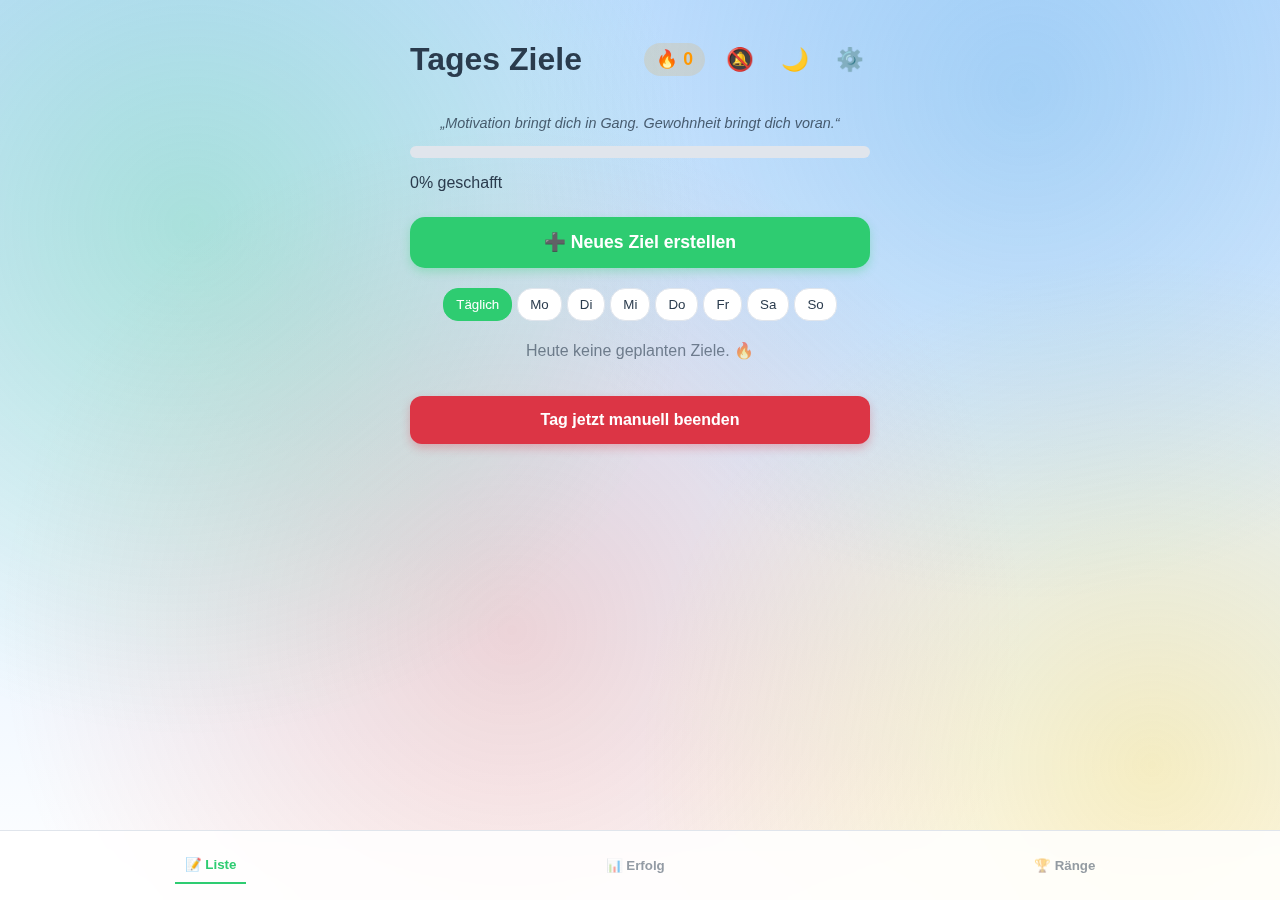
<file: app3/index.html>
<!DOCTYPE html>
<html lang="de">
<head>
    <meta charset="UTF-8">
    <meta name="viewport" content="width=device-width, initial-scale=1.0">
    <link rel="manifest" href="manifest.json">
    <meta name="theme-color" content="#f0f2f5" id="themeMeta">
    <script src="https://cdn.jsdelivr.net/npm/chart.js"></script>
    <script src="https://cdn.jsdelivr.net/npm/canvas-confetti@1.6.0/dist/confetti.browser.min.js"></script>
    <script src="https://cdn.jsdelivr.net/npm/sortablejs@latest/Sortable.min.js"></script>
    <link rel="apple-touch-icon" href="icon-192.png">
    <meta name="apple-mobile-web-app-capable" content="yes">
    <meta name="apple-mobile-web-app-status-bar-style" content="default">
    <meta name="apple-mobile-web-app-title" content="HabitTracker">

    <title>Habit Tracker</title>
    <link rel="stylesheet" href="style.css">
</head>
<body>
    <div class="app-container">
        <header>
            <div class="header-top">
                <h1 id="pageTitle">Tages Ziele</h1>
                <div style="display: flex; align-items: center; gap: 15px;">
                    <!-- Header wieder aufgeräumt: Streak + Buttons -->
                    <div id="streakDisplay" title="Deine Erfolgsserie">🔥 <span id="streakCount">0</span></div>
                    <button id="notificationBtn" onclick="requestNotificationPermission()">🔔</button>
                    <button id="darkModeToggle" onclick="toggleDarkMode()">🌙</button>
                    <button id="settingsBtn" onclick="openSettings()">⚙️</button>
                </div>
            </div>
            
            <div id="quoteContainer" class="quote-style">Lade Motivation...</div>

            <div class="progress-container">
                <div class="progress-bar" id="progressBar"></div>
            </div>
            <p id="progressText">0% geschafft</p>
        </header>

        <section id="todoPage" class="page">
            <div class="input-section">
                <button onclick="openAddModal()" class="add-btn-large">➕ Neues Ziel erstellen</button>
            </div>
            
            <div class="day-selector" id="daySelector">
                <button class="day-btn active" data-day="all" onclick="toggleDay('all')">Täglich</button>
                <button class="day-btn" data-day="1" onclick="toggleDay('1')">Mo</button>
                <button class="day-btn" data-day="2" onclick="toggleDay('2')">Di</button>
                <button class="day-btn" data-day="3" onclick="toggleDay('3')">Mi</button>
                <button class="day-btn" data-day="4" onclick="toggleDay('4')">Do</button>
                <button class="day-btn" data-day="5" onclick="toggleDay('5')">Fr</button>
                <button class="day-btn" data-day="6" onclick="toggleDay('6')">Sa</button>
                <button class="day-btn" data-day="0" onclick="toggleDay('0')">So</button>
            </div>

            <ul id="habitList"></ul>
            <button class="finish-day-btn" onclick="finishDay()">Tag jetzt manuell beenden</button>
        </section>

        <section id="calendarPage" class="page hidden">
            <h2 style="margin-top: 10px;">Dein Trend</h2>
            <div style="position: relative; height: 200px; width: 100%; margin-bottom: 20px;">
                <canvas id="trendChart"></canvas> 
            </div>

            <div class="stats-container">
                <div class="stat-card">
                    <span class="stat-label">Wochen-Schnitt</span>
                    <span id="statAverage" class="stat-value">0%</span>
                </div>
                <div class="stat-card">
                    <span class="stat-label">Bester Tag</span>
                    <span id="statBest" class="stat-value">0%</span>
                </div>
            </div>
            
            <h2 style="margin-top: 10px;">Vergangene Tage</h2>
            <div id="historyList"></div>
        </section>

        <!-- NEU: Eigene Seite für das Rang-System -->
        <section id="rankPage" class="page hidden">
            <div class="rank-card">
                <div class="rank-header-large">
                    <span id="rankIconLarge" class="rank-icon-large"></span>
                    <h2 id="rankNameLarge" style="margin: 10px 0;">Lade Rang...</h2>
                    <p id="rankInfoLarge" style="opacity: 0.7;">0 / 0 XP</p>
                </div>
                <div class="rank-progress-wrapper">
                    <div class="rank-progress-bar-bg">
                        <div id="rankProgressBarLarge" class="rank-progress-bar-fill"></div>
                    </div>
                </div>
                <button class="btn-primary" onclick="shareText()" style="margin-top: 20px; width: 100%;">📤 Rang teilen</button>
            </div>

            <h3 style="margin-top: 30px; margin-bottom: 15px;">Dein Aufstieg</h3>
            <div id="rankTimeline" class="rank-timeline">
                <!-- Wird per JS gefüllt -->
            </div>
        </section>

        <div id="detailModal" class="modal hidden">
            <div class="modal-content">
                <span class="close" onclick="closeModal()">&times;</span>
                <h2 id="modalDate">Datum</h2>
                    <div class="chart-container">
                        <canvas id="detailChart"></canvas> 
                    </div>
                <p id="modalStatsText"></p>
            </div>
        </div>

        <div id="confirmModal" class="modal hidden">
            <div class="modal-content confirm-box">
                <div class="confirm-icon">🏆</div>
                <h2>Tag abschließen</h2>
                
                <p>Wie war das Gefühl heute?</p>
                <div class="rating-selector">
                    <button id="diff1" class="rate-btn" onclick="setDifficulty(1)">😊</button>
                    <button id="diff2" class="rate-btn active" onclick="setDifficulty(2)">😐</button>
                    <button id="diff3" class="rate-btn" onclick="setDifficulty(3)">😫</button>
                </div>

                <textarea id="dayNote" placeholder="Notiz zum Tag... (Optional)"></textarea>
                
                <div class="confirm-buttons">
                    <button class="btn-secondary" onclick="closeConfirmModal()">Abbrechen</button>
                    
                    <button class="btn-primary" onclick="executeFinishDay()">Speichern & Beenden</button>
                </div>
            </div>
        </div>

        <!-- NEU: Add Habit Modal (Ersetzt die Inline-Eingabe) -->
        <div id="addHabitModal" class="modal hidden">
            <div class="modal-content">
                <span class="close" onclick="closeAddModal()">&times;</span>
                <h2>Neues Ziel</h2>
                
                <input type="text" id="modalHabitInput" placeholder="Was möchtest du tun?" style="width:100%; margin-bottom:15px;">
                
                <select id="modalCategoryInput" style="width:100%; margin-bottom:15px;">
                    <option value="sport">🏃‍♂️ Sport</option>
                    <option value="lernen">📚 Lernen</option>
                    <option value="gesundheit">🍎 Gesund</option>
                    <option value="alltag">⚙️ Alltag</option>
                </select>

                <label style="font-size:0.9rem; opacity:0.8; display:block; margin-bottom:5px;">Timer (Optional, in Minuten):</label>
                <input type="number" id="modalDurationInput" placeholder="z.B. 30 für 30 Min" style="width:100%; margin-bottom:20px;">

                <button class="btn-primary" onclick="addHabitFromModal()" style="width:100%;">Hinzufügen</button>
            </div>
        </div>

        <!-- NEU: Settings Modal für Backup -->
        <div id="settingsModal" class="modal hidden">
            <div class="modal-content">
                <span class="close" onclick="closeSettings()">&times;</span>
                <h2>Einstellungen</h2>
                <p>Sichere deine Daten oder lade ein Backup hoch.</p>
                
                <div class="settings-buttons" style="display:flex; flex-direction:column; gap:10px; margin-top:20px;">
                    <button class="btn-primary" onclick="exportData()">💾 Backup herunterladen</button>
                    <button class="btn-secondary" onclick="document.getElementById('importFile').click()">📂 Backup laden</button>
                    <input type="file" id="importFile" style="display:none" onchange="importData(this)">
                </div>
            </div>
        </div>

        <!-- NEU: Undo Toast Notification -->
        <div id="undoToast" class="undo-toast hidden">
            <span>Gelöscht! 🗑️</span>
            <button onclick="undoDelete()">Rückgängig</button>
        </div>

        <!-- NEU: Share Modal -->
        <div id="shareModal" class="modal hidden">
            <div class="modal-content">
                <span class="close" onclick="closeShareModal()">&times;</span>
                <h2>Erfolg teilen</h2>
                <p>Zeig anderen deinen Fortschritt!</p>
                <div class="settings-buttons" style="display:flex; flex-direction:column; gap:10px; margin-top:20px;">
                    <button class="btn-primary" onclick="shareText()">📝 Als Text teilen</button>
                    <button class="btn-secondary" onclick="shareChart()">📊 Diagramm teilen</button>
                </div>
            </div>
        </div>

        <!-- NEU: Custom Alert Modal (Ersetzt window.alert) -->
        <div id="customAlertModal" class="modal hidden">
            <div class="modal-content" style="text-align: center;">
                <h3 id="customAlertTitle" style="margin-top:0;">Hinweis</h3>
                <p id="customAlertMessage" style="margin: 15px 0; opacity: 0.9;"></p>
                <button class="btn-primary" onclick="closeCustomAlert()" style="width:100%;">Okay</button>
            </div>
        </div>

        <!-- NEU: Custom Prompt Modal (Ersetzt window.prompt) -->
        <div id="customPromptModal" class="modal hidden">
            <div class="modal-content">
                <h3 id="customPromptTitle" style="margin-top:0;">Eingabe</h3>
                <input type="text" id="customPromptInput" style="width:100%; margin: 15px 0;" onkeydown="if(event.key==='Enter') confirmCustomPrompt()">
                <div class="confirm-buttons">
                    <button class="btn-secondary" onclick="closeCustomPrompt()">Abbrechen</button>
                    <button class="btn-primary" onclick="confirmCustomPrompt()">Speichern</button>
                </div>
            </div>
        </div>

        <nav class="navbar">
            <button onclick="showPage('todo')" id="navTodo" class="active">📝 Liste</button>
            <button onclick="showPage('calendar')" id="navCalendar">📊 Erfolg</button>
            <button onclick="showPage('rank')" id="navRank">🏆 Ränge</button>
        </nav>
    </div>
    <script src="script.js?v=18"></script>
</body>

</html>
</file>
<file: app3/style.css>
/* --- 1. FARB-VARIABLEN (Das Gehirn der App) --- */
:root {
    /* NEU: Premium Sunny Day Theme */
    --bg-color: #c4e0ff; /* Kräftigeres Himmelblau für bessere Sichtbarkeit */
    --card-bg: #ffffff;
    --text-color: #2a3b4d; /* Ein weicheres Schwarz */
    --primary: #2ecc71; /* Ein frischeres, lebendigeres Grün */
    --accent-color: #2ecc71;
    --border-color: #e0e5ec; /* Weichere Kante */
    --nav-bg: rgba(255, 255, 255, 0.85); /* Semi-transparent für den Blur-Effekt */
    --shadow: rgba(42, 59, 77, 0.1); /* Weicherer, bläulicher Schatten */
}

body.dark-mode {
    /* NEU: Samsung Night Sky Theme */
    --bg-color: #0d1b2a; /* Tiefes Nachtblau als Fallback */
    --card-bg: rgba(27, 38, 59, 0.7); /* Semi-transparentes Dunkelblau */
    --text-color: #e4e6eb;
    --primary: #64ffda; /* Leuchtendes Türkis/Mint */
    --accent-color: #64ffda;
    --border-color: rgba(100, 255, 218, 0.2); /* Passend zur Primärfarbe */
    --nav-bg: rgba(27, 38, 59, 0.85); /* Etwas weniger transparent für Lesbarkeit */
    --shadow: rgba(100, 255, 218, 0.05); /* Leichter Glow-Effekt */
}

/* --- 2. GRUNDSTEUERUNG --- */
* {
    box-sizing: border-box;
    -webkit-tap-highlight-color: transparent;
}

body {
    background-color: var(--bg-color);
    color: var(--text-color);
    font-family: -apple-system, BlinkMacSystemFont, "Segoe UI", Roboto, sans-serif;
    margin: 0;
    padding: 0; /* Padding wird vom Container übernommen */
    transition: background-color 0.3s ease, color 0.3s ease;
    min-height: 100vh;
}

/* NEU: Hintergrund-Verlauf für den Light Mode (Nach unten verschoben für Priorität) */
body:not(.dark-mode) {
    background: linear-gradient(to bottom, #c4e0ff, #ffffff);
    background-attachment: fixed;
}

/* NEU: Hintergrund-Verlauf für den Dark Mode */
body.dark-mode {
    background: linear-gradient(to bottom, #0d1b2a, #1b263b, #415a77);
    background-attachment: fixed;
}

.app-container {
    max-width: 500px;
    margin: 0 auto;
    padding: 20px;
    padding-bottom: 100px; /* Platz für die Navbar */
    position: relative; /* Wichtig für den Sternenhimmel */
    z-index: 2;
}

/* NEU: Animierter Bokeh-Effekt für den Light Mode */
body:not(.dark-mode)::before {
    content: '';
    position: fixed;
    top: 0; left: 0;
    width: 100%; height: 100%;
    background-image: 
        radial-gradient(circle at 15% 25%, rgba(46, 204, 113, 0.25), transparent 40vmax),
        radial-gradient(circle at 80% 10%, rgba(52, 152, 219, 0.25), transparent 40vmax),
        radial-gradient(circle at 90% 85%, rgba(241, 196, 15, 0.25), transparent 40vmax),
        radial-gradient(circle at 40% 70%, rgba(231, 76, 60, 0.2), transparent 40vmax);
    background-repeat: no-repeat;
    animation: bokeh-float 25s ease-in-out infinite alternate;
    z-index: 1;
}

@keyframes bokeh-float {
    from { transform: translate(0, 0); }
    to { transform: translate(20px, -30px); }
}

/* NEU: Animierter Sternenhimmel */
.dark-mode::before {
    content: '';
    position: fixed;
    top: 0; left: 0;
    width: 100%; height: 100%;
    background-image: 
        radial-gradient(1px 1px at 20% 30%, white, transparent),
        radial-gradient(1px 1px at 40% 20%, white, transparent),
        radial-gradient(1px 1px at 50% 80%, white, transparent),
        radial-gradient(2px 2px at 60% 40%, white, transparent),
        radial-gradient(1px 1px at 80% 10%, white, transparent),
        radial-gradient(1px 1px at 90% 60%, white, transparent),
        radial-gradient(2px 2px at 15% 90%, white, transparent),
        radial-gradient(1px 1px at 5% 50%, white, transparent);
    background-repeat: repeat;
    background-size: 300px 300px;
    animation: twinkle 15s linear infinite;
    z-index: 1;
    opacity: 0.5;
}

@keyframes twinkle {
    from {
        transform: translateY(0);
    }
    to {
        transform: translateY(-300px);
    }
}

/* --- 3. HEADER & STATS --- */
header { margin-bottom: 25px; }

.header-top {
    display: flex;
    justify-content: space-between;
    align-items: center;
    margin-bottom: 15px;
}

/* Streak wiederhergestellt */
#streakDisplay {
    font-weight: bold;
    font-size: 1.1rem;
    background: rgba(255, 152, 0, 0.15);
    padding: 6px 12px;
    border-radius: 20px;
    color: #ff9800;
    display: flex;
    align-items: center;
    gap: 5px;
}

/* --- NEU: Rang-Seite Styling --- */
.rank-card {
    background: var(--card-bg);
    padding: 30px;
    border-radius: 20px;
    text-align: center;
    box-shadow: 0 4px 15px var(--shadow);
    border: 1px solid var(--border-color);
}

.rank-icon-large {
    font-size: 4rem;
    display: block;
    margin-bottom: 10px;
    animation: float 3s ease-in-out infinite;
}

@keyframes float {
    0% { transform: translateY(0px); }
    50% { transform: translateY(-10px); }
    100% { transform: translateY(0px); }
}

.rank-progress-wrapper {
    margin-top: 20px;
    background: var(--bg-color);
    height: 15px;
    border-radius: 10px;
    overflow: hidden;
    border: 1px solid var(--border-color);
}

.rank-progress-bar-fill {
    height: 100%;
    background: linear-gradient(90deg, #ffc107, #ff9800);
    width: 0%;
    transition: width 1s ease;
}

.rank-timeline {
    display: flex;
    flex-direction: column;
    gap: 15px;
    padding-bottom: 20px;
}

.timeline-item {
    display: flex;
    align-items: center;
    gap: 15px;
    padding: 15px;
    background: var(--card-bg);
    border-radius: 12px;
    border: 1px solid var(--border-color);
    opacity: 0.6; /* Locked state */
    filter: grayscale(0.8);
    transition: all 0.3s ease;
}

.timeline-item.unlocked {
    opacity: 1;
    filter: grayscale(0);
    border-color: var(--primary);
    background: rgba(46, 204, 113, 0.05);
}

.dark-mode .timeline-item.unlocked {
    border-color: var(--primary);
    background: rgba(100, 255, 218, 0.05);
}

.timeline-item.current {
    border: 2px solid var(--primary);
    transform: scale(1.02);
    box-shadow: 0 4px 12px rgba(0,0,0,0.1);
}

.timeline-icon { font-size: 1.5rem; }
.timeline-info { flex-grow: 1; }

#quoteContainer {
    text-align: center;
    font-style: italic;
    font-size: 0.9rem;
    margin: 15px 0;
    opacity: 0.8;
}

/* --- 4. PROGRESS BAR --- */
.progress-container {
    background: var(--border-color);
    border-radius: 10px;
    height: 12px;
    overflow: hidden;
    margin-top: 10px;
}

.progress-bar {
    background: linear-gradient(90deg, var(--primary), #58d68d);
    height: 100%;
    width: 0%;
    transition: width 0.5s ease;
}

.dark-mode .progress-bar {
    background: linear-gradient(90deg, var(--primary), #80ffea);
}

/* --- 5. EINGABE & KARTEN --- */
.input-section, .stat-card, li, .history-item, .modal-content {
    background-color: var(--card-bg);
    border-radius: 15px;
    border: 1px solid var(--border-color);
    box-shadow: 0 4px 15px var(--shadow);
    backdrop-filter: blur(10px); /* Milchglas-Effekt für den Hintergrund */
    color: var(--text-color);
    transition: background-color 0.3s ease;
}

.input-section { padding: 0; background: transparent; border: none; box-shadow: none; margin-bottom: 20px; }

input, select {
    padding: 12px;
    border-radius: 10px;
    border: 1px solid var(--border-color);
    background: var(--bg-color);
    color: var(--text-color);
    font-size: 1rem;
}

.add-btn-large {
    width: 100%;
    background: var(--primary);
    color: white;
    border: none;
    padding: 15px;
    border-radius: 15px;
    font-weight: bold;
    font-size: 1.1rem;
    cursor: pointer;
    box-shadow: 0 4px 10px rgba(46, 204, 113, 0.3);
    transition: transform 0.2s;
}

.dark-mode .add-btn-large {
    box-shadow: 0 4px 10px rgba(100, 255, 218, 0.2);
}

.add-btn-large:active { transform: scale(0.98); }

/* --- TIMER STYLES --- */
.timer-badge {
    font-family: monospace;
    font-size: 0.9rem;
    background: var(--bg-color);
    padding: 4px 8px;
    border-radius: 5px;
    border: 1px solid var(--border-color);
    margin-left: 8px;
    display: inline-flex;
    align-items: center;
    gap: 5px;
}

.timer-btn {
    background: none;
    border: none;
    cursor: pointer;
    font-size: 1rem;
    padding: 0 5px;
}

/* --- 6. WOCHENPLANER --- */
.day-selector { display: flex; gap: 5px; flex-wrap: wrap; justify-content: center; margin-bottom: 20px; }

.day-btn {
    padding: 8px 12px;
    border-radius: 15px;
    border: 1px solid var(--border-color);
    background: var(--card-bg);
    color: var(--text-color);
    cursor: pointer;
}

.day-btn.active { background: var(--primary); color: white; border-color: var(--primary); }

/* --- 7. LISTEN & KATEGORIEN --- */
ul { list-style: none; padding: 0; }

li {
    margin-bottom: 10px;
    padding: 15px;
    display: flex;
    justify-content: space-between;
    align-items: center;
    border-left: 5px solid var(--primary);
    touch-action: pan-y; /* Erlaubt vertikales Scrollen, aber wir fangen horizontales Wischen ab */
}

li.completed { opacity: 0.5; text-decoration: line-through; }
li.cat-sport { border-left-color: #ff9800; }
li.cat-lernen { border-left-color: #2196f3; }
li.cat-gesundheit { border-left-color: #4caf50; }
li.cat-alltag { border-left-color: #9e9e9e; }

/* --- 8. TREND & STATS --- */
.stats-container { display: flex; gap: 10px; margin-bottom: 20px; }

.stat-card {
    flex: 1;
    padding: 15px;
    display: flex;
    flex-direction: column;
    align-items: center;
}

.stat-label { font-size: 0.7rem; color: #888; text-transform: uppercase; margin-bottom: 5px; }
.stat-value { font-size: 1.3rem; font-weight: bold; color: var(--primary); }

/* --- 9. NAVIGATION --- */
.navbar {
    position: fixed;
    bottom: 0; left: 0; right: 0;
    height: 70px;
    background: var(--nav-bg);
    display: flex;
    justify-content: space-around;
    align-items: center;
    border-top: 1px solid var(--border-color);
    backdrop-filter: blur(10px);
    z-index: 100;
}

.navbar button {
    background: none; border: none;
    color: var(--text-color);
    font-weight: bold;
    opacity: 0.5;
    padding: 10px;
}

.navbar button.active { opacity: 1; color: var(--primary); border-bottom: 2px solid var(--primary); }

/* --- 10. MODAL & CHART --- */
.modal {
    position: fixed;
    top: 0; left: 0; width: 100%; height: 100%;
    background: rgba(13, 27, 42, 0.5); /* Passend zum Nacht-Thema */
    display: flex; justify-content: center; align-items: center;
    z-index: 1000;
}

.modal-content {
    padding: 25px;
    width: 90%;
    max-width: 400px;
    position: relative;
}

.close {
    position: absolute;
    top: 10px; right: 15px;
    font-size: 28px;
    font-weight: bold;
    cursor: pointer;
    z-index: 1010;
}

.hidden { display: none !important; }

/* --- 11. SPEZIAL-BUTTONS --- */
#darkModeToggle, #notificationBtn, #settingsBtn {
    background: transparent; border: none; font-size: 1.4rem; cursor: pointer;
}

#notificationBtn.enabled { color: #4caf50; filter: drop-shadow(0 0 5px rgba(76, 175, 80, 0.4)); }

/* --- 12. FINISH DAY BUTTON (Der große rote Button) --- */
.finish-day-btn {
    width: 100%;
    margin-top: 20px;
    padding: 15px;
    background: #dc3545; /* Ein kräftiges Rot */
    color: white;
    border: none;
    border-radius: 12px;
    font-weight: bold;
    font-size: 1rem;
    cursor: pointer;
    box-shadow: 0 4px 10px rgba(220, 53, 69, 0.3);
    transition: transform 0.2s ease, background 0.2s ease;
}

.finish-day-btn:hover {
    background: #c82333;
    transform: translateY(-2px);
}

.finish-day-btn:active {
    transform: translateY(0);
}

/* --- 13. HISTORIE-ITEMS ALS BUTTONS --- */
.history-item {
    cursor: pointer;
    transition: transform 0.2s ease, background-color 0.2s ease;
    padding: 15px;
    margin-bottom: 10px;
    display: flex;
    justify-content: space-between;
    align-items: center;
}

.history-item:hover {
    background-color: var(--bg-color); /* Leichter Kontrast-Effekt */
    transform: scale(1.02);
}

.history-item:active {
    transform: scale(0.98);
}

/* Status-Farben für die Historie (Links der Balken) */
.history-item.excellent { border-left: 6px solid #4caf50; }
.history-item.good { border-left: 6px solid #2196f3; }
.history-item.okay { border-left: 6px solid #ff9800; }
.history-item.poor { border-left: 6px solid #f44336; }

/* Kleiner Pfeil-Indikator in der Historie (optional, sieht aber gut aus) */
.history-item::after {
    content: '›';
    font-size: 1.5rem;
    color: var(--border-color);
    margin-left: 10px;
}

/* Styling für die Emoji-Buttons */
.rating-selector {
    display: flex;
    justify-content: center;
    gap: 10px;
    margin-bottom: 20px;
}

.rate-btn {
    font-size: 1.8rem;
    padding: 10px;
    border-radius: 12px;
    border: 2px solid var(--border-color);
    background: var(--bg-color);
    cursor: pointer;
    flex: 1;
    transition: all 0.2s;
}

/* Dein JS schaltet die Klasse 'active' bei den diff-Buttons */
.rate-btn.active {
    border-color: var(--primary);
    background: rgba(76, 175, 80, 0.1);
    transform: scale(1.1);
}

#dayNote {
    width: 100%;
    height: 60px;
    background: var(--bg-color);
    color: var(--text-color);
    border: 1px solid var(--border-color);
    border-radius: 10px;
    padding: 10px;
    margin-bottom: 20px;
    resize: none;
}


#dayNote:focus {
    outline: none;
    border-color: var(--primary);
}

/* --- DESIGN FÜR DIE MODAL-BUTTONS --- */

/* Der Container, der die Buttons nebeneinander hält */
.confirm-buttons {
    display: flex;
    gap: 12px;
    margin-top: 10px;
}

/* Gemeinsame Basis für beide Buttons */
.btn-primary, .btn-secondary {
    flex: 1;
    padding: 14px;
    border-radius: 12px;
    font-weight: bold;
    font-size: 1rem;
    cursor: pointer;
    border: none;
    transition: all 0.2s cubic-bezier(0.4, 0, 0.2, 1);
    display: flex;
    justify-content: center;
    align-items: center;
    box-shadow: 0 4px 6px rgba(0, 0, 0, 0.1);
}

/* SPEICHERN BUTTON (Primär) */
.btn-primary {
    background: linear-gradient(135deg, var(--primary), #27ae60); /* Lebendiger Grün-Verlauf */
    color: white;
    box-shadow: 0 4px 15px rgba(46, 204, 113, 0.3);
}

.dark-mode .btn-primary {
    background: linear-gradient(135deg, var(--primary), #00bfa5); /* Türkis-Verlauf für Dark Mode */
    color: #0d1b2a;
    box-shadow: 0 4px 20px rgba(100, 255, 218, 0.25);
}

.btn-primary:hover {
    transform: translateY(-2px);
    box-shadow: 0 6px 20px rgba(46, 204, 113, 0.4);
    filter: brightness(1.1);
}

.btn-primary:active {
    transform: translateY(0);
}

.dark-mode .btn-primary:hover {
    box-shadow: 0 6px 25px rgba(100, 255, 218, 0.35);
}

/* ABBRECHEN BUTTON (Sekundär) */
.btn-secondary {
    background: var(--bg-color); /* Nutzt deine Hintergrundfarbe */
    color: var(--text-color);
    border: 1px solid var(--border-color);
}

.btn-secondary:hover {
    background: #e9ecef;
    border-color: #adb5bd;
}

/* Dark Mode Anpassung für den Abbrechen-Button */
.dark-mode .btn-secondary {
    background: #2c2c2c;
    border-color: #444;
}

.dark-mode .btn-secondary:hover {
    background: #383838;
}

.btn-secondary:active {
    transform: translateY(0);
}

/* Die neuen Farb-Zustände für die Emojis */
.rate-btn.active-easy {
    background: #4caf50 !important; /* Grün */
    border-color: #2e7d32 !important;
    color: white;
    box-shadow: 0 0 15px rgba(76, 175, 80, 0.4);
    transform: scale(1.1);
}

.rate-btn.active-medium {
    background: #ffc107 !important; /* Gelb */
    border-color: #ffa000 !important;
    color: #000;
    box-shadow: 0 0 15px rgba(255, 193, 7, 0.4);
    transform: scale(1.1);
}

.rate-btn.active-hard {
    background: #f44336 !important; /* Rot */
    border-color: #d32f2f !important;
    color: white;
    box-shadow: 0 0 15px rgba(244, 67, 54, 0.4);
    transform: scale(1.1);
}

/* --- ANIMATIONEN --- */
@keyframes slideOut {
    to { transform: translateX(100%); opacity: 0; }
}

.slide-out {
    animation: slideOut 0.4s forwards;
}

/* --- DRAG & DROP --- */
.drag-handle {
    cursor: grab;
    padding: 5px 10px 5px 0;
    color: var(--border-color);
    font-size: 1.2rem;
    touch-action: none; /* Wichtig für Touch-Drag auf Mobile */
}

.sortable-ghost {
    opacity: 0.4;
    background: var(--border-color);
}

/* --- UNDO TOAST --- */
.undo-toast {
    position: fixed;
    bottom: 80px; /* Über der Navbar */
    left: 50%;
    transform: translateX(-50%);
    background-color: #323232;
    color: white;
    padding: 12px 20px;
    border-radius: 25px;
    display: flex;
    align-items: center;
    gap: 15px;
    box-shadow: 0 4px 12px rgba(0,0,0,0.3);
    z-index: 2000;
    animation: fadeIn 0.3s ease;
}

.undo-toast button {
    background: none; border: none; color: var(--primary); font-weight: bold; cursor: pointer; font-size: 0.9rem;
}

html {
    /* Verhindert, dass beim "Ziehen" eine andere Farbe zum Vorschein kommt */
    background-color: var(--bg-color);
}

body {
    /* Sorgt dafür, dass der Body immer die volle Höhe deckt */
    min-height: 100vh;
    overscroll-behavior-y: contain; /* Verhindert den Gummiband-Effekt bei manchen Browsern */
}

@keyframes fadeIn {
    from { opacity: 0; transform: translate(-50%, 10px); } to { opacity: 1; transform: translate(-50%, 0); }
}
</file>
